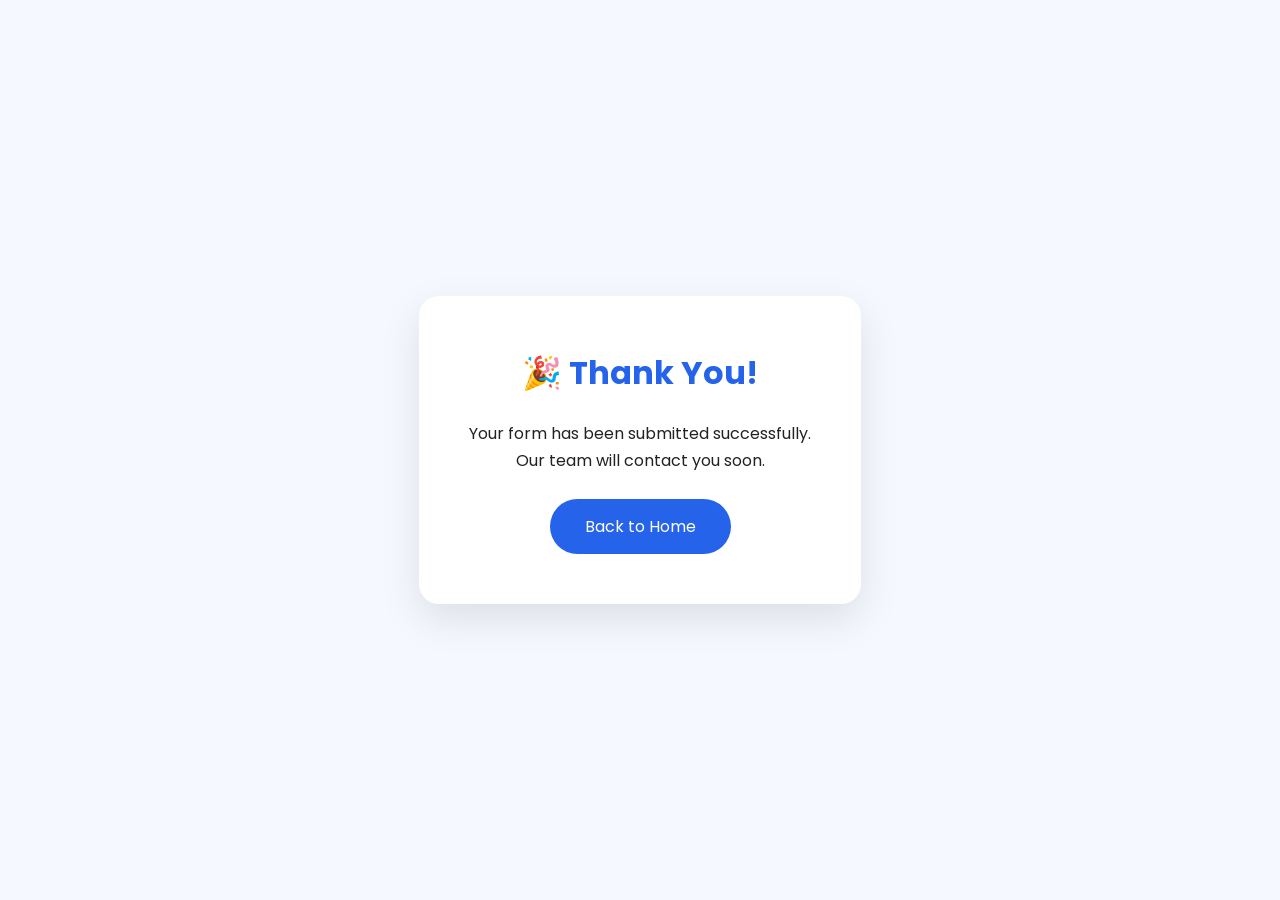
<file: thankyou.html>
<!DOCTYPE html>
<html lang="en">
<head>
<meta charset="UTF-8">
<meta name="viewport" content="width=device-width, initial-scale=1.0">
<title>Thank You</title>

<link rel="stylesheet" href="style.css">

<style>

body{

display:flex;

justify-content:center;

align-items:center;

height:100vh;

background:#f5f8ff;

font-family:Poppins,sans-serif;

}

.box{

background:#fff;

padding:50px;

border-radius:20px;

text-align:center;

box-shadow:0 15px 40px rgba(0,0,0,.1);

max-width:500px;

}

h1{

color:#2563eb;

margin-bottom:20px;

}

a{

display:inline-block;

margin-top:25px;

padding:14px 35px;

background:#2563eb;

color:#fff;

border-radius:40px;

text-decoration:none;

}

</style>

</head>

<body>

<div class="box">

<h1>🎉 Thank You!</h1>

<p>Your form has been submitted successfully.</p>

<p>Our team will contact you soon.</p>

<a href="index.html">Back to Home</a>

</div>

</body>

</html>
</file>
<file: style.css>
/*======================================
        HT SOFTWARE SOLUTIONS
            STYLE.CSS
=======================================*/

/* Google Font */

@import url('https://fonts.googleapis.com/css2?family=Poppins:wght@300;400;500;600;700;800&display=swap');

/*======================================
            RESET
=======================================*/

*{
    margin:0;
    padding:0;
    box-sizing:border-box;
    scroll-behavior:smooth;
}

html{
    scroll-behavior:smooth;
}

body{

    font-family:'Poppins',sans-serif;
    background:#f8f9fc;
    color:#222;
    line-height:1.7;

}

/*======================================
        ROOT COLORS
=======================================*/

:root{

    --primary:#0066ff;
    --secondary:#0b1c39;
    --white:#ffffff;
    --light:#f4f7fb;
    --dark:#111827;
    --gray:#666;
    --shadow:0 10px 25px rgba(0,0,0,.08);
    --radius:12px;

}

/*======================================
        COMMON
=======================================*/

.container{

    width:90%;
    max-width:1200px;
    margin:auto;

}

section{

    padding:90px 0;

}

img{

    width:100%;
    display:block;

}

a{

    text-decoration:none;

}

ul{

    list-style:none;

}

.section-title{

    text-align:center;
    margin-bottom:60px;

}

.section-title h5{

    color:var(--primary);
    font-size:18px;
    margin-bottom:10px;

}

.section-title h2{

    font-size:42px;
    color:var(--secondary);

}

/*======================================
        BUTTONS
=======================================*/

.btn{

    display:inline-block;
    padding:14px 34px;
    background:var(--primary);
    color:#fff;
    border-radius:50px;
    transition:.4s;
    font-weight:600;

}

.btn:hover{

    background:var(--secondary);
    transform:translateY(-3px);

}

.btn-outline{

    display:inline-block;
    padding:14px 34px;
    border:2px solid var(--primary);
    border-radius:50px;
    color:var(--primary);
    margin-left:15px;
    transition:.4s;

}

.btn-outline:hover{

    background:var(--primary);
    color:#fff;

}

.btn-small{

    display:inline-block;
    margin-top:15px;
    color:var(--primary);
    font-weight:600;

}

/* ===========================
   Mobile Menu Button
========================

.menu-toggle{

    display:none;
    font-size:28px;
    background:none;
    border:none;
    cursor:pointer;
    color:#2563eb;

}

=== */


/*======================================
        HEADER
=======================================*/

header{

    position:fixed;
    top:0;
    left:0;
    width:100%;
    background:#fff;
    z-index:999;
    box-shadow:0 2px 15px rgba(0,0,0,.08);

}

header .container{

    display:flex;
    justify-content:space-between;
    align-items:center;
    height:85px;

}

.logo h2{

    color:var(--secondary);
    font-size:30px;

}

.logo span{

    color:var(--primary);

}

nav ul{

    display:flex;
    gap:25px;

}

nav ul li a{

    color:#333;
    font-weight:500;
    transition:.3s;

}

nav ul li a:hover{

    color:var(--primary);

}

.active{

    color:var(--primary);

}

/*======================================
        HERO
=======================================*/

.hero{

    padding-top:150px;
    background:linear-gradient(135deg,#eef5ff,#ffffff);

}

.hero-content{

    display:grid;
    grid-template-columns:repeat(2,1fr);
    align-items:center;
    gap:70px;

}

.hero-left h4{

    color:var(--primary);
    margin-bottom:15px;

}

.hero-left h1{

    font-size:58px;
    color:var(--secondary);
    line-height:1.2;
    margin-bottom:25px;

}

.hero-left h1 span{

    color:var(--primary);

}

.hero-left p{

    color:#666;
    font-size:18px;
    margin-bottom:35px;

}

.hero-buttons{

    display:flex;
    align-items:center;

}

.hero-right img{

    animation:float 4s ease-in-out infinite;

}

/*======================================
        STATS
=======================================*/

.stats{

    background:#fff;

}

.stats .container{

    display:grid;
    grid-template-columns:repeat(4,1fr);
    gap:25px;

}

.stat-box{

    background:#fff;
    text-align:center;
    padding:40px 25px;
    border-radius:15px;
    box-shadow:var(--shadow);
    transition:.4s;

}

.stat-box:hover{

    transform:translateY(-10px);

}

.stat-box i{

    font-size:45px;
    color:var(--primary);
    margin-bottom:20px;

}

.stat-box h2{

    color:var(--secondary);
    font-size:36px;

}

.stat-box p{

    color:#666;

}

/*======================================
        ABOUT
=======================================*/

.about-grid{

    display:grid;
    grid-template-columns:repeat(2,1fr);
    gap:60px;
    align-items:center;

}

.about-text h5{

    color:var(--primary);

}

.about-text h2{

    font-size:42px;
    color:var(--secondary);
    margin:15px 0;

}

.about-text p{

    color:#666;
    margin-bottom:20px;

}

.about-image img{

    border-radius:20px;
    box-shadow:var(--shadow);

}

/*======================================
        SERVICES
=======================================*/

.services-home{

    background:#f8f9fc;

}

.service-grid{

    display:grid;
    grid-template-columns:repeat(3,1fr);
    gap:30px;

}

.service-card{

    background:#fff;
    border-radius:15px;
    padding:40px;
    text-align:center;
    transition:.4s;
    box-shadow:var(--shadow);

}

.service-card:hover{

    transform:translateY(-10px);

}

.service-card i{

    font-size:55px;
    color:var(--primary);
    margin-bottom:25px;

}

.service-card h3{

    color:var(--secondary);
    margin-bottom:15px;

}

.service-card p{

    color:#666;

}

/*======================================
        FLOAT ANIMATION
=======================================*/

@keyframes float{

0%{

transform:translateY(0px);

}

50%{

transform:translateY(-18px);

}

100%{

transform:translateY(0px);

}

}
/*======================================
        WHY CHOOSE US
=======================================*/

.why-us{
    background:#ffffff;
}

.why-grid{
    display:grid;
    grid-template-columns:repeat(4,1fr);
    gap:30px;
    margin-top:50px;
}

.why-card{
    background:#fff;
    padding:40px 30px;
    border-radius:15px;
    text-align:center;
    box-shadow:var(--shadow);
    transition:.4s;
    border-top:4px solid transparent;
}

.why-card:hover{
    transform:translateY(-10px);
    border-top:4px solid var(--primary);
}

.why-card i{
    font-size:50px;
    color:var(--primary);
    margin-bottom:20px;
}

.why-card h3{
    color:var(--secondary);
    margin-bottom:15px;
    font-size:22px;
}

.why-card p{
    color:var(--gray);
    font-size:15px;
}


/*======================================
        FEATURED PROJECTS
=======================================*/

.projects{
    background:var(--light);
}

.project-grid{
    display:grid;
    grid-template-columns:repeat(3,1fr);
    gap:35px;
    margin-top:50px;
}

.project-card{
    background:#fff;
    border-radius:15px;
    overflow:hidden;
    box-shadow:var(--shadow);
    transition:.4s;
}

.project-card:hover{
    transform:translateY(-10px);
}

.project-card img{
    width:100%;
    height:240px;
    object-fit:cover;
}

.project-content{
    padding:25px;
}

.project-content h3{
    color:var(--secondary);
    margin-bottom:15px;
}

.project-content p{
    color:var(--gray);
    margin-bottom:20px;
}

.project-content .btn-small{
    color:var(--primary);
    font-weight:600;
}

.project-content .btn-small:hover{
    color:var(--secondary);
}


/*======================================
        OUR PROCESS
=======================================*/

.process{
    background:#fff;
}

.process-grid{
    display:grid;
    grid-template-columns:repeat(4,1fr);
    gap:30px;
    margin-top:60px;
}

.process-card{
    background:var(--light);
    border-radius:15px;
    padding:40px 25px;
    text-align:center;
    position:relative;
    transition:.4s;
    box-shadow:var(--shadow);
}

.process-card:hover{
    background:var(--primary);
    transform:translateY(-8px);
}

.process-card span{

    width:65px;
    height:65px;

    background:var(--primary);
    color:#fff;

    display:flex;
    align-items:center;
    justify-content:center;

    margin:auto;
    margin-bottom:25px;

    border-radius:50%;

    font-size:22px;
    font-weight:700;

}

.process-card:hover span{
    background:#fff;
    color:var(--primary);
}

.process-card h3{
    color:var(--secondary);
    margin-bottom:15px;
}

.process-card:hover h3{
    color:#fff;
}

.process-card p{
    color:var(--gray);
}

.process-card:hover p{
    color:#fff;
}


/*======================================
        SECTION SPACING
=======================================*/

.projects,
.process,
.why-us{

    padding:100px 0;

}


/*======================================
        CARD HOVER EFFECT
=======================================*/

.project-card,
.process-card,
.why-card{

    cursor:pointer;

}


/*======================================
        IMAGE EFFECTS
=======================================*/

.project-card img{

    transition:.5s;

}

.project-card:hover img{

    transform:scale(1.08);

}


/*======================================
        SCROLL ANIMATION READY
=======================================*/

.reveal{

    opacity:0;
    transform:translateY(60px);
    transition:all .8s ease;

}

.reveal.active{

    opacity:1;
    transform:translateY(0);

}


/*======================================
        SMOOTH TRANSITIONS
=======================================*/

.project-card,
.project-content,
.why-card,
.process-card{

    transition:all .4s ease;

}
/*======================================
        TESTIMONIALS SECTION
=======================================*/

.testimonials{
    background:#f8f9fc;
    padding:100px 0;
}

.testimonial-grid{
    display:grid;
    grid-template-columns:repeat(3,1fr);
    gap:30px;
    margin-top:50px;
}

.testimonial-card{

    background:#fff;
    padding:35px;
    border-radius:15px;
    box-shadow:var(--shadow);
    transition:.4s;
    position:relative;
    overflow:hidden;

}

.testimonial-card::before{

    content:"★★★★★";
    position:absolute;
    top:20px;
    right:25px;
    color:#f7b500;
    font-size:14px;

}

.testimonial-card:hover{

    transform:translateY(-10px);

}

.testimonial-card p{

    color:var(--gray);
    margin-bottom:30px;
    line-height:1.8;

}

.testimonial-card h4{

    color:var(--secondary);
    margin-bottom:5px;

}

.testimonial-card span{

    color:var(--primary);
    font-size:14px;

}


/*======================================
        CALL TO ACTION
=======================================*/

.cta{

    padding:90px 0;
    background:linear-gradient(135deg,var(--primary),#0048d8);
    color:#fff;
    text-align:center;

}

.cta h2{

    font-size:44px;
    margin-bottom:20px;

}

.cta p{

    max-width:700px;
    margin:0 auto 35px;
    font-size:18px;
    line-height:1.8;

}

.cta .btn{

    background:#fff;
    color:var(--primary);
    font-weight:600;

}

.cta .btn:hover{

    background:var(--secondary);
    color:#fff;

}


/*======================================
        NEWSLETTER
=======================================*/

.newsletter{

    padding:80px 0;
    background:#ffffff;

}

.newsletter-content{

    display:flex;
    justify-content:space-between;
    align-items:center;
    gap:40px;
    flex-wrap:wrap;

}

.newsletter-text{

    flex:1;

}

.newsletter-text h2{

    color:var(--secondary);
    margin-bottom:15px;
    font-size:36px;

}

.newsletter-text p{

    color:var(--gray);
    max-width:550px;

}

.newsletter-form{

    flex:1;
    display:flex;
    justify-content:flex-end;

}

.newsletter-form form{

    width:100%;
    max-width:500px;
    display:flex;
    background:#fff;
    border-radius:60px;
    overflow:hidden;
    box-shadow:var(--shadow);

}

.newsletter-form input{

    flex:1;
    border:none;
    outline:none;
    padding:18px 25px;
    font-size:16px;

}

.newsletter-form button{

    border:none;
    border-radius:0;
    cursor:pointer;
    padding:0 35px;

}


/*======================================
        HOVER EFFECTS
=======================================*/

.newsletter-form button:hover{

    background:var(--secondary);

}

.testimonial-card,
.cta .btn,
.newsletter-form button{

    transition:.4s;

}
/*======================================
            FOOTER
======================================*/

footer{

    background:var(--secondary);
    color:#fff;
    padding:90px 0 40px;

}

.footer-grid{

    display:grid;
    grid-template-columns:repeat(4,1fr);
    gap:40px;

}

.footer-box h2{

    font-size:30px;
    margin-bottom:20px;
    color:#fff;

}

.footer-box h3{

    font-size:22px;
    margin-bottom:25px;
    color:#fff;

}

.footer-box p{

    color:#d9d9d9;
    line-height:1.8;
    margin-bottom:15px;

}

.footer-box ul{

    padding:0;

}

.footer-box ul li{

    margin-bottom:15px;

}

.footer-box ul li a{

    color:#d9d9d9;
    text-decoration:none;
    transition:.3s;

}

.footer-box ul li a:hover{

    color:var(--primary);
    padding-left:8px;

}

.footer-box i{

    color:var(--primary);
    margin-right:10px;

}

/*======================================
        SOCIAL ICONS
======================================*/

.social-icons{

    display:flex;
    gap:15px;
    margin-top:25px;

}

.social-icons a{

    width:45px;
    height:45px;

    display:flex;
    justify-content:center;
    align-items:center;

    background:#ffffff15;

    border-radius:50%;

    color:#fff;

    transition:.4s;

    font-size:18px;

}

.social-icons a:hover{

    background:var(--primary);

    transform:translateY(-6px);

}
/*======================================
        COPYRIGHT
======================================*/

.copyright{

    background:#081426;
    padding:20px 0;
    text-align:center;

}

.copyright p{

    color:#d5d5d5;
    font-size:15px;
    letter-spacing:.5px;

}

/*======================================
        BACK TO TOP BUTTON
======================================*/

#topBtn{

    position:fixed;
    bottom:30px;
    right:30px;

    width:55px;
    height:55px;

    border:none;
    border-radius:50%;

    background:var(--primary);
    color:#fff;

    font-size:20px;

    cursor:pointer;

    display:flex;
    justify-content:center;
    align-items:center;

    box-shadow:0 8px 20px rgba(0,0,0,.25);

    transition:.4s;

    z-index:999;

}

#topBtn:hover{

    background:var(--secondary);

    transform:translateY(-6px);

}

/*======================================
        FOOTER HOVER EFFECTS
======================================*/

.footer-box{

    transition:.4s;

}

.footer-box:hover{

    transform:translateY(-5px);

}

.footer-box h2,
.footer-box h3{

    transition:.3s;

}

.footer-box:hover h2,
.footer-box:hover h3{

    color:var(--primary);

}

/*======================================
        LINK EFFECTS
======================================*/

.footer-box ul li{

    transition:.3s;

}

.footer-box ul li:hover{

    transform:translateX(6px);

}

/*======================================
        ICON EFFECTS
======================================*/

.footer-box i{

    transition:.3s;

}

.footer-box:hover i{

    color:#4da3ff;

}

/*======================================
        SELECTION COLOR
======================================*/

::selection{

    background:var(--primary);
    color:#fff;

}

::-moz-selection{

    background:var(--primary);
    color:#fff;

}

/*======================================
        SCROLLBAR
======================================*/

::-webkit-scrollbar{

    width:10px;

}

::-webkit-scrollbar-track{

    background:#ececec;

}

::-webkit-scrollbar-thumb{

    background:var(--primary);
    border-radius:20px;

}

::-webkit-scrollbar-thumb:hover{

    background:var(--secondary);

}

/*======================================
        UTILITY CLASSES
======================================*/

.text-center{

    text-align:center;

}

.mt-30{

    margin-top:30px;

}

.mt-50{

    margin-top:50px;

}

.mb-30{

    margin-bottom:30px;

}

.mb-50{

    margin-bottom:50px;

}

.shadow{

    box-shadow:var(--shadow);

}

.rounded{

    border-radius:var(--radius);

}

/*======================================
/*======================================
        RESPONSIVE DESIGN
======================================*/

/* Large Tablets */

@media (max-width:1024px){

.container{

    width:95%;

}

.hero-content,
.about-grid{

    grid-template-columns:1fr;
    text-align:center;

}

.hero-left{

    order:2;

}

.hero-right{

    order:1;

}

.hero-left h1{

    font-size:46px;

}

.stats .container,
.service-grid,
.project-grid,
.why-grid,
.process-grid,
.testimonial-grid,
.footer-grid{

    grid-template-columns:repeat(2,1fr);

}

.newsletter-content{

    flex-direction:column;
    text-align:center;

}

.newsletter-form{

    justify-content:center;

}

}


/*======================================
        TABLETS
======================================*/

@media (max-width:768px){

header .container{

    flex-direction:column;
    height:auto;
    padding:20px 0;

}

nav{

    margin:20px 0;

}

nav ul{

    flex-wrap:wrap;
    justify-content:center;
    gap:15px;

}

.hero{

    padding-top:180px;

}

.hero-left h1{

    font-size:38px;

}

.hero-left p{

    font-size:16px;

}

.hero-buttons{

    justify-content:center;
    flex-wrap:wrap;

}

.section-title h2{

    font-size:32px;

}

.stats .container,
.service-grid,
.project-grid,
.why-grid,
.process-grid,
.testimonial-grid,
.footer-grid{

    grid-template-columns:1fr;

}

.newsletter-form form{

    flex-direction:column;
    border-radius:15px;

}

.newsletter-form input{

    width:100%;

}

.newsletter-form button{

    width:100%;
    padding:18px;

}

.social-icons{

    justify-content:center;

}

}


/*======================================
        MOBILE
======================================*/

@media (max-width:576px){

section{

    padding:70px 0;

}

.logo h2{

    font-size:26px;

}

.hero-left h4{

    font-size:16px;

}

.hero-left h1{

    font-size:30px;

}

.hero-left p{

    font-size:15px;

}

.btn,
.btn-outline{

    width:100%;
    text-align:center;
    margin:10px 0;

}

.stat-box{

    padding:30px 20px;

}

.stat-box h2{

    font-size:30px;

}

.about-text h2{

    font-size:30px;

}

.section-title h2{

    font-size:28px;

}

.service-card,
.project-card,
.why-card,
.process-card,
.testimonial-card{

    padding:25px;

}

.footer-box{

    text-align:center;

}

.footer-box ul{

    padding:0;

}

.footer-box ul li{

    margin-bottom:12px;

}

.footer-box p{

    font-size:15px;

}

.cta h2{

    font-size:30px;

}

.cta p{

    font-size:15px;

}

.newsletter-text h2{

    font-size:28px;

}

.newsletter-text p{

    font-size:15px;

}

#topBtn{

    width:48px;
    height:48px;
    right:20px;
    bottom:20px;

}

}


/*======================================
        SIMPLE FADE ANIMATION
======================================*/

.fade-up{

    animation:fadeUp .8s ease;

}

@keyframes fadeUp{

0%{

opacity:0;
transform:translateY(40px);

}

100%{

opacity:1;
transform:translateY(0);

}

}


/*======================================
        IMAGE HOVER EFFECT
======================================*/

img{

    transition:.4s;

}

img:hover{

    transform:scale(1.02);

}


/*======================================
        CARD HOVER
======================================*/

.service-card:hover,
.project-card:hover,
.why-card:hover,
.process-card:hover,
.testimonial-card:hover{

    box-shadow:0 20px 40px rgba(0,0,0,.15);

}


/*======================================
        BUTTON TRANSITION
======================================*/

.btn,
.btn-outline,
.btn-small{

    transition:.35s;

}

.btn-small:hover{

    color:var(--secondary);

}


/*======================================
</file>
